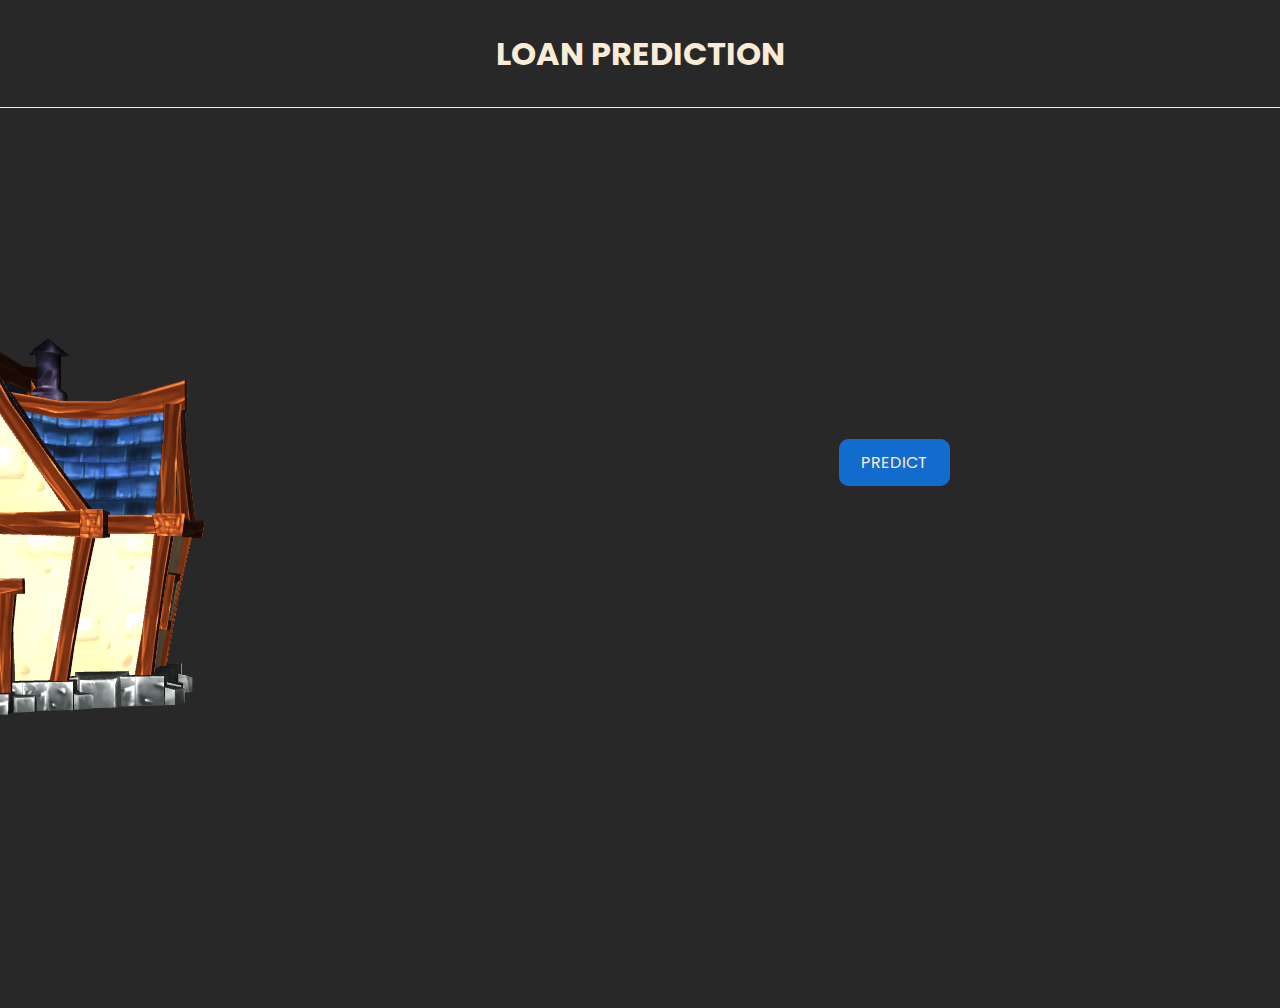
<file: templates/index.html>
<!DOCTYPE html>
<html lang="en">
<head>
    <meta charset="UTF-8">
    <meta http-equiv="X-UA-Compatible" content="IE=edge">
    <meta name="viewport" content="width=device-width, initial-scale=1.0">
    <title>LOAN PREDICTION</title>
    <link
      href="https://fonts.googleapis.com/css2?family=Poppins&display=swap"
      rel="stylesheet"
    />
    <link rel="stylesheet" href="../static/css/style.css">
</head>
<body>
    <header><h1>LOAN PREDICTION</h1></header>
    <div class="scene"></div>      
    <div class="pred">
        <a href="/details">PREDICT</a>
    </div>
    <script src="../static/js/three.min.js"></script>
    <script src="../static/js/GLTFLoader.js"></script>
    <script src="../static/js/app.js"></script>
</body>
</html>
</file>
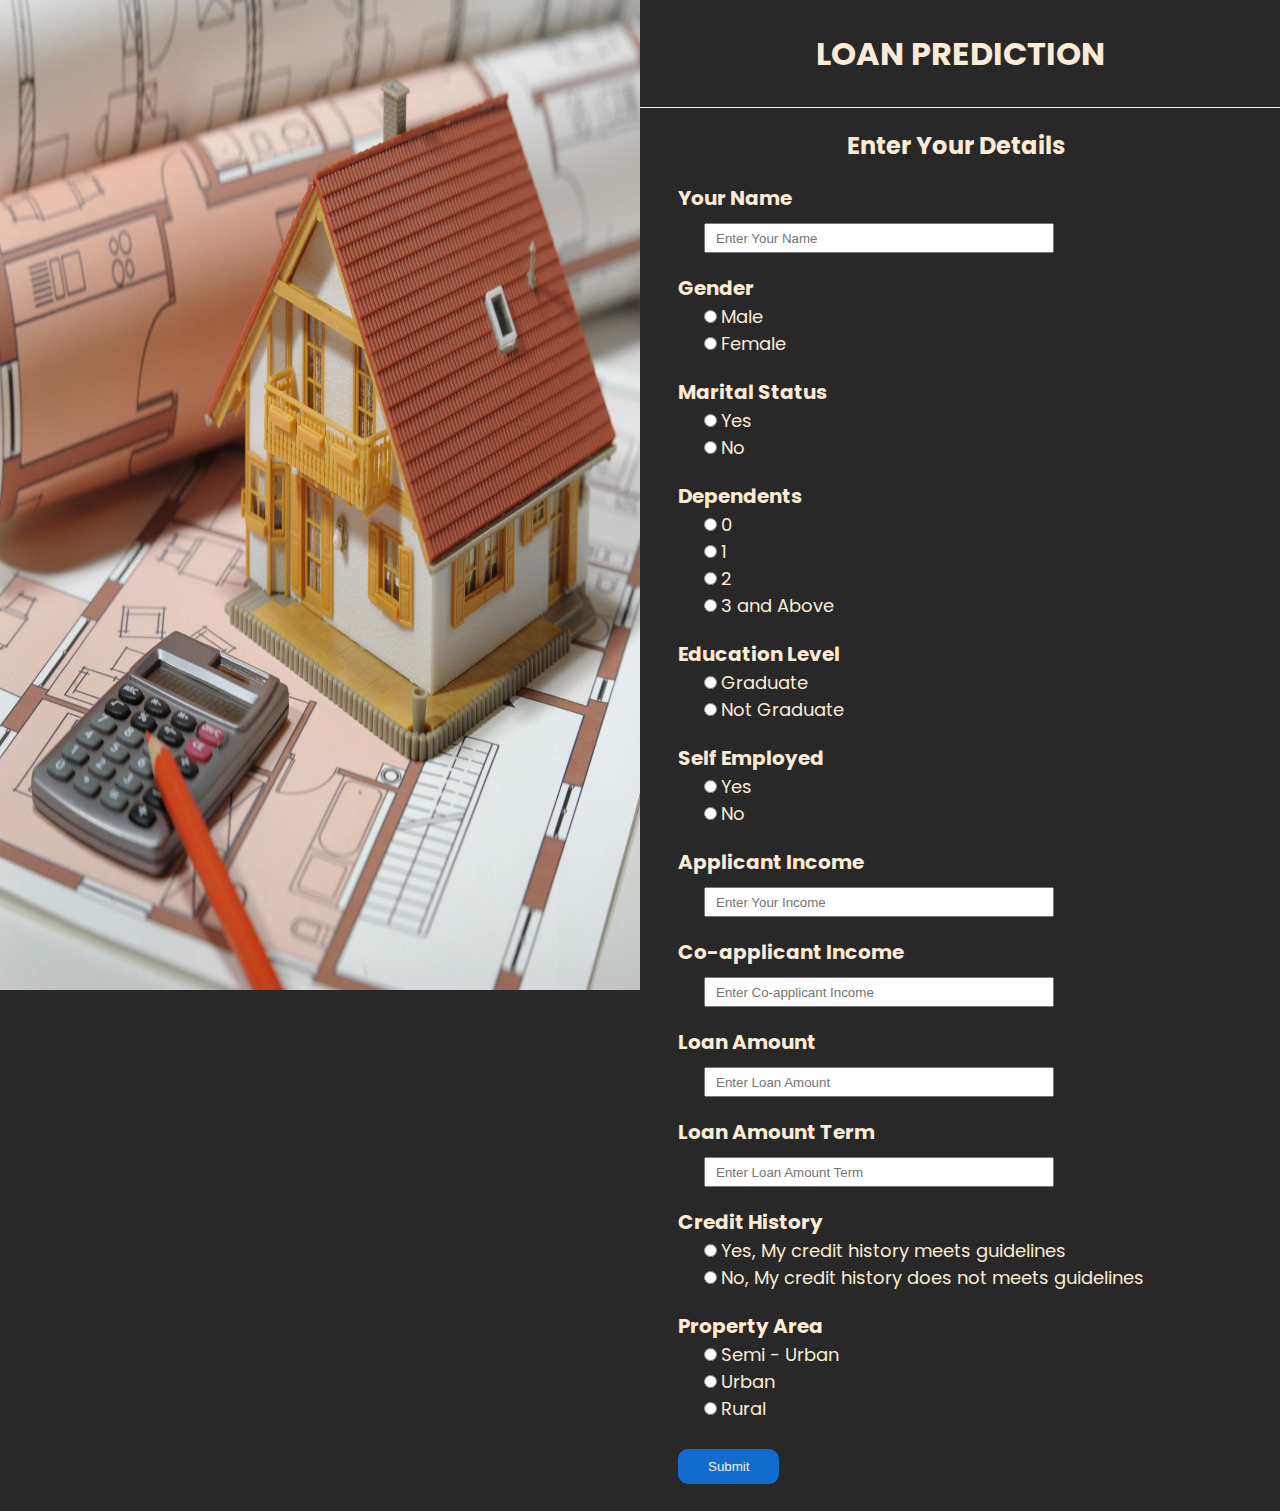
<file: templates/details.html>
<!DOCTYPE html>
<html lang="en">
<head>
    <meta charset="UTF-8">
    <meta http-equiv="X-UA-Compatible" content="IE=edge">
    <meta name="viewport" content="width=device-width, initial-scale=1.0">
    <title>LOAN PREDICTION</title>
    <link
    href="https://fonts.googleapis.com/css2?family=Poppins&display=swap"
    rel="stylesheet"
  />
  <link rel="stylesheet" href="../static/css/details.css">
</head>
<body>
    <header><h2></h2><h1>LOAN PREDICTION</h1></header>
    <main>
    <div class="leftside">
        <img src="../static/images/house.jpg" alt="House">   
    </div>
    <div class="rightside">
    <form action="/predict" method='post'>
        <h2 style="text-align: center;margin-top: 20px;margin-left: 10vw;">Enter Your Details</h2>
        <h4 id="heading">Your Name</h4>
        <input type="text" name="name" placeholder="Enter Your Name" required>
        <h4 id="heading">Gender</h4>
        <input type="radio" name="gender" value="Male" required>
        <label for="male">Male</label><br>
        <input type="radio" name="gender" value="Female">
        <label for="female">Female</label><br>
        <h4 id="heading">Marital Status</h4>
        <input type="radio" name="married" value="Yes"required>
        <label for="yes">Yes</label><br>
        <input type="radio" name="married" value="No">
        <label for="no">No</label><br>
        <h4 id="heading">Dependents</h4>
        <input type="radio" name="dependents" value="0"required>
        <label for="yes">0</label><br>
        <input type="radio" name="dependents" value="1"required>
        <label for="yes">1</label><br>
        <input type="radio" name="dependents" value="2">
        <label for="no">2</label><br>
        <input type="radio" name="dependents" value="3+">
        <label for="no">3 and Above</label><br>
        <h4 id="heading">Education Level</h4>
        <input type="radio" name="education" value="Graduate" required>
        <label for="yes">Graduate</label><br>
        <input type="radio" name="education" value="Not Graduate">
        <label for="no">Not Graduate</label><br>
        <h4 id="heading">Self Employed</h4>
        <input type="radio" name="selfemployed" value="Yes" required>
        <label for="yes">Yes</label><br>
        <input type="radio" name="selfemployed" value="No">
        <label for="no">No</label><br>
        <h4 id="heading">Applicant Income</h4>
        <input type="text" name="applicantincome" placeholder="Enter Your Income" required>
        <h4 id="heading">Co-applicant Income</h4>
        <input type="text" name="coapplicantincome" placeholder="Enter Co-applicant Income" required>
        <h4 id="heading">Loan Amount</h4>
        <input type="text" name="loanamount" placeholder="Enter Loan Amount" required>
        <h4 id="heading">Loan Amount Term</h4>
        <input type="text" name="loanamountterm" placeholder="Enter Loan Amount Term" required>
        <h4 id="heading">Credit History</h4>
        <input type="radio" name="credit" value="1" required>
        <label for="yes">Yes, My credit history meets guidelines</label><br>
        <input type="radio" name="credit" value="0">
        <label for="no">No, My credit history does not meets guidelines</label><br>
        <h4 id="heading">Property Area</h4>
        <input type="radio" name="area" value="Semiurban" required>
        <label for="yes">Semi - Urban</label><br>
        <input type="radio" name="area" value="Urban" required>
        <label for="no">Urban</label><br>
        <input type="radio" name="area" value="Rural" required>
        <label for="no">Rural</label><br>
        <input type="submit" value="Submit" id="submit">
    </form>
    </div>
    </main>
    <script src="../static/js/three.min.js"></script>
    <script src="../static/js/GLTFLoader.js"></script>
    <script src="../static/js/app.js"></script>
</body>
</html>
</file>
<file: static/css/style.css>
* {
  margin: 0%;
  padding: 0%;
  -webkit-box-sizing: border-box;
          box-sizing: border-box;
}

body {
  font-family: Poppins, sans-serif;
  background: #282828;
  color: antiquewhite;
  overflow: hidden;
}

.scene, canvas {
  position: absolute;
  height: 100%;
  width: 100%;
}

header {
  display: -webkit-box;
  display: -ms-flexbox;
  display: flex;
  -webkit-box-align: center;
      -ms-flex-align: center;
          align-items: center;
  -webkit-box-pack: center;
      -ms-flex-pack: center;
          justify-content: center;
  height: 12vh;
  border-bottom: 1px solid antiquewhite;
}

.pred {
  position: absolute;
  top: 50%;
  right: 25%;
}

.pred a {
  background: #126cce;
  color: antiquewhite;
  border: 2px solid #126cce;
  height: 40px;
  padding: 10px 20px;
  width: 20%;
  border-radius: 10px;
  margin: 10px;
  cursor: pointer;
  outline: none;
  text-decoration: none;
}

.pred a:hover {
  border: 2px solid antiquewhite;
}
/*# sourceMappingURL=style.css.map */
</file>
<file: static/css/details.css>
* {
  margin: 0%;
  padding: 0%;
  -webkit-box-sizing: border-box;
          box-sizing: border-box;
}

body {
  font-family: Poppins, sans-serif;
  background: #282828;
  color: antiquewhite;
}

header {
  display: -webkit-box;
  display: -ms-flexbox;
  display: flex;
  -webkit-box-align: center;
      -ms-flex-align: center;
          align-items: center;
  -webkit-box-pack: center;
      -ms-flex-pack: center;
          justify-content: center;
  height: 12vh;
  border-bottom: 1px solid antiquewhite;
}

header h2 {
  width: 50%;
}

form label {
  font-size: 18px;
  font-family: Poppins, sans-serif;
}

form h4 {
  margin-top: 20px;
  font-size: 20px;
}

form input[type="text"] {
  height: 30px;
  width: 350px;
  padding: 5px 10px;
  margin-top: 10px;
  margin-left: 5vw;
}

form input[type="radio"] {
  margin-left: 5vw;
}

form input[type="submit"] {
  background: #126cce;
  color: antiquewhite;
  border: 2px solid #126cce;
  height: 35px;
  padding: 5px 10px;
  width: 20%;
  border-radius: 10px;
  cursor: pointer;
  outline: none;
  text-decoration: none;
  margin-left: 3vw;
  margin-top: 3vh;
  margin-bottom: 3vh;
}

form input[type="submit"]:hover {
  border: 2px solid antiquewhite;
}

#heading {
  margin-left: 3vw;
}

main {
  display: -webkit-box;
  display: -ms-flexbox;
  display: flex;
  height: 90vh;
}

main .leftside {
  width: 50%;
}

main .leftside img {
  height: 110%;
  width: 50%;
  position: fixed;
  top: 0;
}
/*# sourceMappingURL=details.css.map */
</file>
